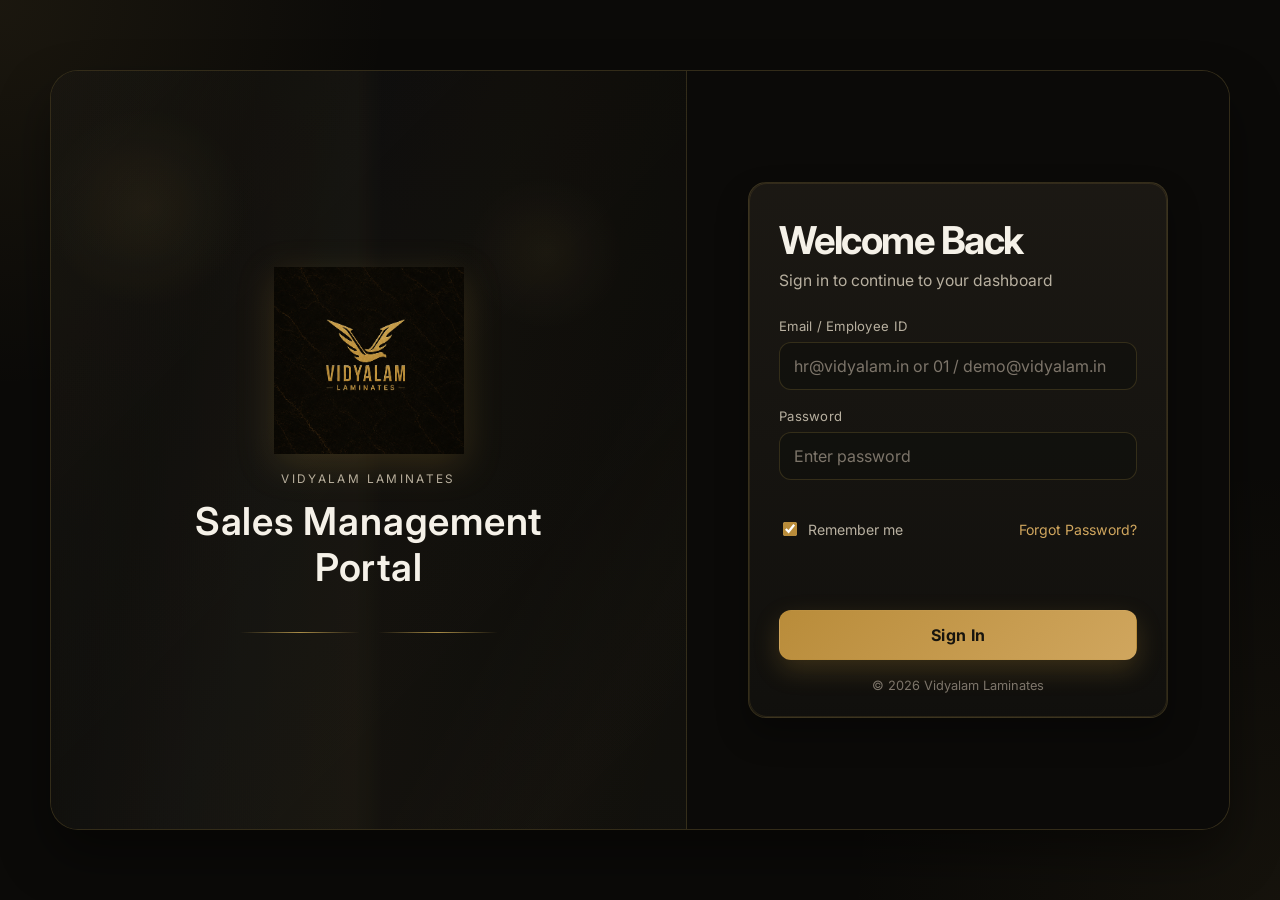
<file: index.html>
<!DOCTYPE html>
<html lang="en">
  <head>
    <meta charset="UTF-8" />
    <meta name="viewport" content="width=device-width, initial-scale=1.0" />
    <title>Vidyalam Laminates | Login</title>
    <meta name="description" content="Vidyalam Laminates sales management portal login" />
    <link rel="icon" type="image/png" href="assets/vidyalam-logo.png" />
    <link rel="preconnect" href="https://fonts.googleapis.com" />
    <link rel="preconnect" href="https://fonts.gstatic.com" crossorigin />
    <link href="https://fonts.googleapis.com/css2?family=Inter:wght@400;500;600;700;800&display=swap" rel="stylesheet" />
    <link rel="stylesheet" href="css/style.css" />
  </head>
  <body class="login-page">
    <div class="login-shell">
      <aside class="brand-panel">
        <div class="brand-panel-inner">
          <div class="brand-mark-wrap">
            <img src="assets/vidyalam-logo.png" alt="Vidyalam Laminates logo" class="brand-logo large-logo" />
          </div>
          <div class="brand-text">
            <p class="kicker">VIDYALAM LAMINATES</p>
            <h1>Sales Management Portal</h1>
          </div>
          <div class="brand-lines" aria-hidden="true">
            <span></span>
            <span></span>
          </div>
        </div>
      </aside>

      <main class="login-panel">
        <div class="login-card">
          <div class="login-header">
            <h2>Welcome Back</h2>
            <p>Sign in to continue to your dashboard</p>
          </div>

          <form id="loginForm" class="login-form" novalidate>
            <label class="field-block">
              <span>Email / Employee ID</span>
              <input type="text" id="loginId" placeholder="hr@vidyalam.in or 01 / demo@vidyalam.in" autocomplete="username" />
            </label>

            <label class="field-block">
              <span>Password</span>
              <input type="password" id="password" placeholder="Enter password" />
            </label>

            <div class="form-options">
              <label class="remember">
                <input type="checkbox" checked />
                <span>Remember me</span>
              </label>
              <a href="#">Forgot Password?</a>
            </div>

            <div id="loginError" class="form-message error" aria-live="polite"></div>

            <button type="submit" class="primary-btn full-width">Sign In</button>
          </form>

          <div class="copyright">© 2026 Vidyalam Laminates</div>
        </div>
      </main>
    </div>

    <script src="js/script.js"></script>
  </body>
</html>
</file>
<file: css/style.css>
:root {
  --bg: #0b0a08;
  --bg-alt: #11100d;
  --panel: #15130f;
  --panel-strong: #1c1914;
  --gold: #b98c3a;
  --gold-soft: #d0a65e;
  --gold-light: #e1c380;
  --text: #f5f1e8;
  --text-soft: #b8b0a0;
  --muted: #7d756a;
  --border: rgba(212, 175, 87, 0.18);
  --surface: rgba(27, 24, 20, 0.94);
  --surface-soft: rgba(18, 17, 14, 0.98);
  --shadow: 0 26px 52px rgba(0, 0, 0, 0.42);
  --radius: 18px;
}

* {
  box-sizing: border-box;
}

html {
  scroll-behavior: smooth;
}

body {
  margin: 0;
  font-family: 'Inter', sans-serif;
  background:
    radial-gradient(circle at top left, rgba(200, 155, 60, 0.08), transparent 30%),
    linear-gradient(120deg, rgba(255,255,255,0.02), transparent 40%),
    var(--bg);
  color: var(--text);
  min-height: 100vh;
}

img {
  max-width: 100%;
  display: block;
}

a {
  color: inherit;
  text-decoration: none;
}

button,
input,
select,
textarea {
  font: inherit;
}

button {
  cursor: pointer;
}

.login-page {
  min-height: 100vh;
  display: grid;
  place-items: center;
  padding: 28px;
  background:
    radial-gradient(circle at top left, rgba(212,175,87,0.08), transparent 25%),
    radial-gradient(circle at bottom right, rgba(212,175,87,0.05), transparent 28%),
    var(--bg);
}

.login-shell {
  width: min(1180px, 100%);
  min-height: 760px;
  display: grid;
  grid-template-columns: 1.08fr 0.92fr;
  background: rgba(17, 16, 13, 0.94);
  border: 1px solid var(--border);
  border-radius: 28px;
  overflow: hidden;
  box-shadow: var(--shadow);
}

.brand-panel {
  position: relative;
  background:
    linear-gradient(135deg, rgba(255,255,255,0.02), rgba(255,255,255,0.0)),
    linear-gradient(180deg, rgba(11,10,8,0.94), rgba(17,16,13,0.96));
  border-right: 1px solid var(--border);
  isolation: isolate;
}

.brand-panel::before {
  content: "";
  position: absolute;
  inset: 0;
  background:
    radial-gradient(circle at 15% 18%, rgba(212,175,87,0.09), transparent 12%),
    radial-gradient(circle at 78% 24%, rgba(212,175,87,0.07), transparent 10%),
    linear-gradient(105deg, rgba(212,175,87,0.04) 0%, rgba(212,175,87,0.01) 25%, rgba(255,255,255,0.02) 40%, rgba(212,175,87,0.04) 58%, rgba(0,0,0,0) 100%);
  opacity: 0.96;
}

.brand-panel::after {
  content: "";
  position: absolute;
  inset: 0;
  background:
    linear-gradient(120deg, rgba(212,175,87,0.12) 0%, rgba(212,175,87,0.03) 18%, transparent 28%, transparent 72%, rgba(212,175,87,0.08) 86%, rgba(212,175,87,0.06) 100%),
    linear-gradient(90deg, transparent 0%, rgba(212,175,87,0.12) 48%, transparent 52%);
  mix-blend-mode: screen;
  opacity: 0.32;
  pointer-events: none;
}

.brand-panel-inner {
  position: relative;
  z-index: 1;
  height: 100%;
  display: flex;
  flex-direction: column;
  justify-content: center;
  align-items: center;
  text-align: center;
  padding: 56px 48px;
  background: rgba(6, 6, 6, 0.22);
}

.brand-mark-wrap {
  width: 100%;
  display: flex;
  justify-content: center;
  padding-bottom: 18px;
}

.brand-logo {
  width: 170px;
  height: auto;
  object-fit: contain;
  filter: drop-shadow(0 10px 18px rgba(200, 155, 60, 0.18));
}

.large-logo {
  width: 190px;
}

.brand-text {
  max-width: 420px;
}

.kicker {
  margin: 0 0 12px;
  letter-spacing: 0.2em;
  font-size: 0.74rem;
  color: var(--text-soft);
}

.brand-text h1 {
  margin: 0;
  font-size: clamp(1.8rem, 3vw, 2.6rem);
  line-height: 1.2;
  font-weight: 600;
  letter-spacing: 0.02em;
  color: var(--text);
}

.brand-lines {
  display: flex;
  gap: 18px;
  margin-top: 42px;
  opacity: 0.9;
}

.brand-lines span {
  display: block;
  width: 120px;
  height: 1px;
  background: linear-gradient(90deg, transparent, rgba(212,175,87,0.86), transparent);
}

.login-panel {
  display: flex;
  align-items: center;
  justify-content: center;
  padding: 40px 32px;
  background: rgba(11, 10, 8, 0.88);
}

.login-card {
  width: min(420px, 100%);
  background: linear-gradient(180deg, rgba(28, 25, 20, 0.97), rgba(17, 16, 13, 0.98));
  border: 1px solid var(--border);
  border-radius: 18px;
  padding: 34px 30px 24px;
  box-shadow: 0 16px 32px rgba(0, 0, 0, 0.33);
  position: relative;
}

.login-card::before {
  content: "";
  position: absolute;
  inset: 0;
  border-radius: inherit;
  border: 1px solid rgba(212,175,87,0.12);
  pointer-events: none;
}

.login-header h2 {
  margin: 0 0 10px;
  font-size: clamp(2rem, 2.6vw, 2.5rem);
  letter-spacing: -0.04em;
  color: var(--text);
}

.login-header p {
  margin: 0 0 28px;
  color: var(--text-soft);
  font-size: 0.98rem;
}

.login-form {
  display: grid;
  gap: 18px;
}

.field-block {
  display: grid;
  gap: 8px;
}

.field-block span {
  color: var(--text-soft);
  font-size: 0.8rem;
  letter-spacing: 0.02em;
}

input,
select,
textarea {
  width: 100%;
  min-height: 48px;
  border: 1px solid rgba(212,175,87,0.16);
  background: rgba(11, 10, 8, 0.75);
  color: var(--text);
  border-radius: 12px;
  padding: 12px 14px;
  transition: border-color 0.2s ease, box-shadow 0.2s ease, transform 0.2s ease;
}

input::placeholder,
textarea::placeholder {
  color: rgba(184, 176, 160, 0.72);
}

input:focus,
select:focus,
textarea:focus {
  outline: none;
  border-color: rgba(212,175,87,0.8);
  box-shadow: 0 0 0 4px rgba(212,175,87,0.1);
  background: rgba(11, 10, 8, 0.82);
}

.form-options {
  display: flex;
  justify-content: space-between;
  align-items: center;
  gap: 12px;
  font-size: 0.88rem;
  color: var(--text-soft);
  padding-top: 4px;
}

.remember {
  display: inline-flex;
  align-items: center;
  gap: 8px;
  color: var(--text-soft);
}

.remember input {
  width: 14px;
  height: 14px;
  accent-color: var(--gold-soft);
}

.form-options a {
  color: var(--gold-soft);
  transition: color 0.2s ease;
}

.form-options a:hover {
  color: var(--gold-light);
}

.primary-btn,
.secondary-btn {
  display: inline-flex;
  align-items: center;
  justify-content: center;
  border: 1px solid transparent;
  border-radius: 12px;
  padding: 12px 16px;
  transition: transform 0.2s ease, box-shadow 0.2s ease, opacity 0.2s ease;
}

.primary-btn {
  min-height: 50px;
  background: linear-gradient(135deg, #c89b3c 0%, #deb566 100%);
  color: #181510;
  font-weight: 700;
  letter-spacing: 0.02em;
  box-shadow: 0 10px 24px rgba(200, 155, 60, 0.18);
}

.primary-btn:hover,
.secondary-btn:hover,
.icon-btn:hover {
  transform: translateY(-1px);
  box-shadow: 0 14px 28px rgba(200, 155, 60, 0.15);
}

.full-width {
  width: 100%;
}

.demo-credentials {
  margin-top: 22px;
  display: grid;
  gap: 5px;
  color: var(--muted);
  font-size: 0.76rem;
  line-height: 1.5;
  border-top: 1px solid var(--border);
  padding-top: 16px;
}

.demo-credentials span {
  color: var(--gold-soft);
  font-weight: 600;
  letter-spacing: 0.04em;
}

.copyright {
  margin-top: 18px;
  text-align: center;
  color: var(--muted);
  font-size: 0.78rem;
}

.login-header h2 {
  margin: 0 0 8px;
  font-size: clamp(2rem, 3vw, 2.5rem);
  letter-spacing: -0.04em;
}

.login-header p {
  margin: 0 0 28px;
  color: var(--text-soft);
  font-size: 0.98rem;
}

.login-form {
  display: grid;
  gap: 18px;
}

.field-block {
  display: grid;
  gap: 8px;
}

.field-block span {
  color: var(--text-soft);
  font-size: 0.82rem;
  letter-spacing: 0.02em;
}

input,
select,
textarea {
  width: 100%;
  border: 1px solid var(--border);
  background: rgba(17, 16, 13, 0.75);
  color: var(--text);
  border-radius: 12px;
  padding: 12px 14px;
  transition: border-color 0.2s ease, box-shadow 0.2s ease;
}

input::placeholder,
textarea::placeholder {
  color: var(--muted);
}

input:focus,
select:focus,
textarea:focus {
  outline: none;
  border-color: rgba(200, 155, 60, 0.8);
  box-shadow: 0 0 0 4px rgba(200, 155, 60, 0.12);
}

.form-options {
  display: flex;
  justify-content: space-between;
  align-items: center;
  font-size: 0.88rem;
  color: var(--text-soft);
}

.remember {
  display: inline-flex;
  align-items: center;
  gap: 8px;
}

.remember input {
  width: 14px;
  height: 14px;
  accent-color: var(--gold);
}

.form-options a {
  color: var(--gold-soft);
}

.primary-btn,
.secondary-btn {
  display: inline-flex;
  align-items: center;
  justify-content: center;
  border: 1px solid transparent;
  border-radius: 12px;
  padding: 12px 16px;
  transition: transform 0.2s ease, opacity 0.2s ease, box-shadow 0.2s ease;
}

.primary-btn {
  background: linear-gradient(135deg, var(--gold), var(--gold-soft));
  color: #17140e;
  font-weight: 700;
  box-shadow: 0 10px 26px rgba(200, 155, 60, 0.22);
}

.primary-btn:hover,
.secondary-btn:hover,
.icon-btn:hover {
  transform: translateY(-1px);
}

.full-width {
  width: 100%;
}

.secondary-btn {
  background: rgba(255, 255, 255, 0.02);
  color: var(--text);
  border-color: var(--border);
}

.form-message {
  min-height: 18px;
  font-size: 0.85rem;
  display: none;
}

.form-message.error {
  display: block;
  color: #ffb5a7;
}

.form-message.success {
  display: block;
  color: #b9f7c9;
}

.demo-credentials {
  margin-top: 20px;
  display: grid;
  gap: 6px;
  color: var(--text-soft);
  font-size: 0.78rem;
  line-height: 1.5;
  border-top: 1px solid var(--border);
  padding-top: 18px;
}

.demo-credentials span {
  color: var(--gold-soft);
  font-weight: 600;
}

.copyright {
  margin-top: 18px;
  text-align: center;
  color: var(--muted);
  font-size: 0.8rem;
}

.dashboard-page {
  min-height: 100vh;
}

.app-shell {
  display: flex;
  min-height: 100vh;
}

.sidebar {
  width: 260px;
  background: rgba(11, 10, 8, 0.96);
  border-right: 1px solid var(--border);
  padding: 22px 18px 16px;
  display: flex;
  flex-direction: column;
  position: sticky;
  top: 0;
  height: 100vh;
}

.sidebar-header {
  display: flex;
  justify-content: center;
  padding: 8px 8px 24px;
  margin-bottom: 10px;
  border-bottom: 1px solid var(--border);
}

.sidebar-logo {
  width: 170px;
}

.sidebar-nav,
.sidebar-footer {
  display: grid;
  gap: 6px;
}

.nav-item {
  display: flex;
  align-items: center;
  gap: 12px;
  width: 100%;
  color: var(--text-soft);
  padding: 12px 12px;
  border-radius: 12px;
  border: 1px solid transparent;
  background: transparent;
  text-align: left;
  transition: background 0.2s ease, border-color 0.2s ease, color 0.2s ease;
}

.nav-item:hover,
.nav-item.active {
  background: rgba(200, 155, 60, 0.09);
  border-color: rgba(200, 155, 60, 0.18);
  color: var(--text);
}

.nav-item.active {
  color: var(--gold-light);
}

.nav-icon {
  width: 18px;
  display: inline-flex;
  align-items: center;
  justify-content: center;
  opacity: 0.9;
}

.sidebar-footer {
  margin-top: auto;
  padding-top: 18px;
  border-top: 1px solid var(--border);
}

.profile-mini {
  display: flex;
  align-items: center;
  gap: 12px;
  padding: 10px 8px;
}

.profile-mini strong,
.user-pill strong {
  display: block;
  font-size: 0.92rem;
}

.profile-mini small,
.user-pill small {
  color: var(--text-soft);
}

.avatar {
  width: 40px;
  height: 40px;
  border-radius: 50%;
  display: grid;
  place-items: center;
  background: linear-gradient(135deg, rgba(200,155,60,0.3), rgba(200,155,60,0.08));
  border: 1px solid var(--border);
  color: var(--gold-light);
  font-weight: 700;
}

.avatar.small {
  width: 36px;
  height: 36px;
  font-size: 0.78rem;
}

.bottom-link {
  margin-top: 4px;
}

.content-panel {
  flex: 1;
  padding: 20px 24px 32px;
}

.topbar {
  display: flex;
  justify-content: space-between;
  align-items: center;
  gap: 20px;
  padding: 6px 0 18px;
}

.topbar-main {
  display: flex;
  align-items: center;
  gap: 16px;
}

.eyebrow {
  margin: 0;
  color: var(--gold-soft);
  text-transform: uppercase;
  letter-spacing: 0.14em;
  font-size: 0.7rem;
}

.topbar h1 {
  margin: 4px 0 0;
  font-size: clamp(1.7rem, 2vw, 2.3rem);
}

.topbar-actions {
  display: flex;
  align-items: center;
  gap: 14px;
}

.search-box {
  display: flex;
  align-items: center;
  gap: 8px;
  background: rgba(17, 16, 13, 0.8);
  border: 1px solid var(--border);
  border-radius: 12px;
  padding: 9px 12px;
  min-width: 230px;
}

.search-box.compact {
  min-width: 180px;
}

.search-box input {
  background: transparent;
  border: none;
  padding: 0;
  min-width: 0;
  box-shadow: none;
}

.icon-btn {
  width: 42px;
  height: 42px;
  border-radius: 10px;
  background: rgba(17, 16, 13, 0.8);
  border: 1px solid var(--border);
  color: var(--text);
}

.user-pill {
  display: flex;
  align-items: center;
  gap: 12px;
  background: rgba(17, 16, 13, 0.8);
  border: 1px solid var(--border);
  border-radius: 14px;
  padding: 8px 12px;
}

.page-intro {
  display: flex;
  justify-content: space-between;
  align-items: center;
  gap: 16px;
  margin: 8px 0 26px;
}

.page-intro h2 {
  margin: 0 0 6px;
  font-size: clamp(1.7rem, 2vw, 2.3rem);
}

.page-intro p {
  margin: 0;
  color: var(--text-soft);
}

.stats-grid {
  display: grid;
  grid-template-columns: repeat(4, minmax(0, 1fr));
  gap: 18px;
  margin-bottom: 26px;
}

.stat-card {
  display: flex;
  gap: 18px;
  background: linear-gradient(180deg, rgba(28,25,20,0.96), rgba(17,16,13,0.96));
  border: 1px solid var(--border);
  border-radius: var(--radius);
  padding: 20px 18px;
  min-height: 140px;
  box-shadow: 0 12px 24px rgba(0,0,0,0.15);
  transition: transform 0.2s ease, border-color 0.2s ease;
}

.stat-card:hover,
.panel-card:hover {
  transform: translateY(-2px);
  border-color: rgba(200, 155, 60, 0.28);
}

.stat-icon {
  width: 44px;
  height: 44px;
  border-radius: 12px;
  display: grid;
  place-items: center;
  color: var(--gold-light);
  background: rgba(200, 155, 60, 0.09);
  border: 1px solid var(--border);
  font-size: 1.4rem;
}

.stat-label {
  margin: 0 0 10px;
  color: var(--text-soft);
  text-transform: uppercase;
  letter-spacing: 0.08em;
  font-size: 0.7rem;
}

.stat-card h3 {
  margin: 0;
  font-size: clamp(2rem, 2.5vw, 2.4rem);
  letter-spacing: -0.05em;
}

.stat-meta {
  display: inline-block;
  margin-top: 10px;
  color: var(--text-soft);
  font-size: 0.8rem;
}

.stat-meta.positive {
  color: var(--gold-soft);
}

.dashboard-grid {
  display: grid;
  grid-template-columns: repeat(2, minmax(0, 1fr));
  gap: 20px;
  margin-bottom: 26px;
}

.panel-card {
  background: linear-gradient(180deg, rgba(28,25,20,0.92), rgba(17,16,13,0.92));
  border: 1px solid var(--border);
  border-radius: 18px;
  padding: 20px;
  box-shadow: 0 12px 24px rgba(0,0,0,0.14);
}

.panel-header {
  display: flex;
  justify-content: space-between;
  align-items: center;
  margin-bottom: 18px;
}

.panel-header h3 {
  margin: 0;
  font-size: 1.2rem;
}

.line-chart {
  width: 100%;
  height: 260px;
  display: block;
}

.grid-lines line {
  stroke: rgba(255,255,255,0.08);
  stroke-width: 1;
}

.line-chart path {
  fill: none;
  stroke: var(--gold);
  stroke-width: 3;
  stroke-linecap: round;
}

.chart-dots circle {
  fill: var(--gold-soft);
  stroke: var(--bg-alt);
  stroke-width: 2;
}

.chart-labels text {
  fill: var(--text-soft);
  font-size: 12px;
  text-anchor: middle;
}

.donut-wrap {
  position: relative;
  width: 210px;
  height: 210px;
  margin: 8px auto 16px;
}

.donut-chart {
  width: 100%;
  height: 100%;
  transform: rotate(-90deg);
}

.ring-base, .ring-segment {
  fill: none;
  stroke-width: 16;
  cx: 80;
  cy: 80;
  r: 52;
}

.ring-base {
  stroke: rgba(255,255,255,0.04);
}

.ring-segment {
  stroke-linecap: round;
  stroke-dasharray: 240;
  stroke-dashoffset: 0;
}

.segment-one { stroke: var(--gold); stroke-dasharray: 80 240; }
.segment-two { stroke: var(--gold-soft); stroke-dasharray: 73 240; stroke-dashoffset: -80; }
.segment-three { stroke: #93866b; stroke-dasharray: 52 240; stroke-dashoffset: -153; }
.segment-four { stroke: #d3b16a; stroke-dasharray: 35 240; stroke-dashoffset: -205; }

.donut-center {
  position: absolute;
  inset: 0;
  display: grid;
  place-items: center;
  text-align: center;
}

.donut-center strong {
  display: block;
  font-size: 1.6rem;
}

.donut-center span {
  color: var(--text-soft);
  font-size: 0.75rem;
}

.legend-list {
  margin: 0;
  padding: 0;
  list-style: none;
  display: grid;
  gap: 10px;
  color: var(--text-soft);
}

.legend-list li {
  display: flex;
  align-items: center;
  justify-content: space-between;
  gap: 10px;
}

.legend-dot {
  display: inline-block;
  width: 10px;
  height: 10px;
  border-radius: 50%;
  margin-right: 8px;
}

.legend-dot.gold { background: var(--gold); }
.legend-dot.warm { background: var(--gold-soft); }
.legend-dot.muted { background: #93866b; }
.legend-dot.bronze { background: #d3b16a; }

.table-panel {
  overflow: hidden;
}

.table-header {
  gap: 12px;
}

.table-actions {
  display: flex;
  align-items: center;
  gap: 8px;
}

.table-actions input {
  max-width: 180px;
}

.table-wrap {
  overflow-x: auto;
}

table {
  width: 100%;
  border-collapse: collapse;
  min-width: 760px;
}

th, td {
  padding: 14px 12px;
  text-align: left;
  border-bottom: 1px solid var(--border);
}

th {
  color: var(--text-soft);
  font-weight: 600;
  font-size: 0.74rem;
  text-transform: uppercase;
  letter-spacing: 0.08em;
}

tbody tr:hover {
  background: rgba(255,255,255,0.015);
}

tbody td {
  color: var(--text);
  font-size: 0.94rem;
}

tbody a {
  color: var(--gold-soft);
}

.badge {
  display: inline-flex;
  align-items: center;
  justify-content: center;
  border-radius: 999px;
  padding: 6px 10px;
  font-size: 0.7rem;
  border: 1px solid transparent;
}

.badge-info {
  background: rgba(124, 166, 209, 0.11);
  border-color: rgba(124, 166, 209, 0.16);
  color: #b8d6ff;
}

.badge-success {
  background: rgba(70, 168, 109, 0.11);
  border-color: rgba(70, 168, 109, 0.18);
  color: #b8f7cc;
}

.badge-warning {
  background: rgba(200, 155, 60, 0.12);
  border-color: rgba(200, 155, 60, 0.18);
  color: #f0d18d;
}

.muted-badge {
  display: inline-flex;
  align-items: center;
  justify-content: center;
  padding: 6px 10px;
  border-radius: 999px;
  background: rgba(200, 155, 60, 0.12);
  border: 1px solid var(--border);
  color: var(--gold-light);
  font-size: 0.72rem;
}

.row-actions {
  display: flex;
  flex-wrap: wrap;
  gap: 8px;
}

.text-link {
  background: transparent;
  border: none;
  color: var(--gold-soft);
  padding: 0;
  font: inherit;
  cursor: pointer;
}

.filter-grid {
  display: grid;
  grid-template-columns: repeat(4, minmax(0, 1fr));
  gap: 16px;
}

.result-grid {
  display: grid;
  grid-template-columns: repeat(auto-fit, minmax(220px, 1fr));
  gap: 14px;
}

.result-item {
  background: rgba(255,255,255,0.02);
  border: 1px solid var(--border);
  border-radius: 12px;
  padding: 14px;
  display: grid;
  gap: 8px;
}

.result-pill {
  display: inline-flex;
  width: fit-content;
  padding: 4px 8px;
  border-radius: 999px;
  background: rgba(200, 155, 60, 0.1);
  border: 1px solid var(--border);
  font-size: 0.7rem;
  color: var(--gold-light);
}

.result-item strong,
.result-item small {
  display: block;
}

.empty-state {
  padding: 26px 18px;
  display: grid;
  place-items: center;
  text-align: center;
  color: var(--text-soft);
}

.empty-state.compact {
  padding: 18px 12px;
}

.followup-grid {
  display: grid;
  grid-template-columns: repeat(4, minmax(0, 1fr));
  gap: 18px;
}

.followup-category {
  background: rgba(18, 17, 14, 0.94);
  border: 1px solid var(--border);
  border-radius: 16px;
  padding: 16px;
}

.followup-category h4 {
  margin: 0 0 14px;
}

.followup-item {
  padding: 12px 0;
  border-top: 1px solid var(--border);
}

.followup-head {
  display: flex;
  justify-content: space-between;
  align-items: center;
  gap: 10px;
  margin-bottom: 8px;
}

.followup-item p,
.followup-item small {
  margin: 0 0 8px;
  color: var(--text-soft);
}

.mobile-call {
  margin-top: 8px;
  width: 100%;
}

.settings-grid,
.profile-grid {
  display: grid;
  grid-template-columns: repeat(2, minmax(0, 1fr));
  gap: 18px;
}

.settings-list {
  padding-left: 18px;
  margin: 0;
  display: grid;
  gap: 10px;
  color: var(--text-soft);
}

.profile-details {
  display: grid;
  gap: 12px;
}

.profile-pill {
  display: flex;
  justify-content: space-between;
  gap: 12px;
  padding: 12px 14px;
  border: 1px solid var(--border);
  border-radius: 12px;
  background: rgba(255,255,255,0.02);
}

.profile-pill strong {
  color: var(--text-soft);
}

.modal-backdrop {
  position: fixed;
  inset: 0;
  background: rgba(0, 0, 0, 0.62);
  display: grid;
  place-items: center;
  padding: 20px;
  z-index: 100;
}

.modal-card {
  width: min(540px, 100%);
  background: rgba(16, 15, 12, 0.98);
  border: 1px solid var(--border);
  border-radius: 18px;
  box-shadow: var(--shadow);
  padding: 18px;
}

.modal-card.wide {
  width: min(760px, 100%);
}

.modal-header {
  display: flex;
  justify-content: space-between;
  align-items: center;
  margin-bottom: 18px;
}

.modal-header h3 {
  margin: 0;
}

.close-btn {
  border: 1px solid var(--border);
  background: rgba(255,255,255,0.02);
  color: var(--text);
  width: 36px;
  height: 36px;
  border-radius: 10px;
  font-size: 1.5rem;
  cursor: pointer;
}

.modal-form {
  display: grid;
  gap: 16px;
}

.form-grid.two-col {
  display: grid;
  grid-template-columns: repeat(2, minmax(0, 1fr));
  gap: 16px;
}

.full-span {
  grid-column: 1 / -1;
}

.modal-actions {
  display: flex;
  justify-content: flex-end;
  gap: 10px;
  padding-top: 8px;
}

.detail-grid {
  display: grid;
  grid-template-columns: repeat(2, minmax(0, 1fr));
  gap: 16px;
}

.detail-box {
  border: 1px solid var(--border);
  background: rgba(255,255,255,0.02);
  border-radius: 12px;
  padding: 14px;
}

.detail-box h4 {
  margin: 0 0 12px;
}

.detail-box p {
  margin: 0 0 8px;
  color: var(--text-soft);
}

.detail-box.full-span {
  grid-column: 1 / -1;
}

#toastContainer {
  position: fixed;
  right: 20px;
  bottom: 20px;
  display: grid;
  gap: 12px;
  z-index: 200;
}

.toast {
  background: rgba(18, 17, 14, 0.96);
  border: 1px solid rgba(212,175,87,0.18);
  color: var(--text);
  padding: 12px 16px;
  border-radius: 12px;
  min-width: 220px;
  opacity: 0;
  transform: translateY(12px);
  transition: 0.25s ease;
}

.toast.show {
  opacity: 1;
  transform: translateY(0);
}

.toast.error {
  border-color: rgba(214, 106, 90, 0.4);
  color: #ffd8d2;
}

.mini-clear {
  border: 1px solid var(--border);
  border-radius: 8px;
  background: transparent;
  color: var(--gold-soft);
  padding: 6px 8px;
  font-size: 0.72rem;
  cursor: pointer;
}

.compact-grid {
  grid-template-columns: repeat(4, minmax(0, 1fr));
}

.compact-stat {
  min-height: 120px;
}

.menu-toggle {
  display: none;
  width: 40px;
  height: 40px;
  border-radius: 10px;
  background: rgba(17, 16, 13, 0.8);
  border: 1px solid var(--border);
  color: var(--text);
}

.executive-intro {
  align-items: center;
}

.form-panel {
  margin-top: 26px;
}

.visit-form {
  display: grid;
  gap: 18px;
}

.form-grid {
  display: grid;
  gap: 18px;
}

.two-col-form {
  grid-template-columns: repeat(2, minmax(0, 1fr));
}

.upload-row {
  display: grid;
  grid-template-columns: 1fr 1fr;
  gap: 18px;
  align-items: end;
}

.upload-box {
  display: grid;
  gap: 8px;
  padding: 14px;
  border: 1px dashed var(--border);
  border-radius: 12px;
  background: rgba(17, 16, 13, 0.65);
}

.upload-box input {
  padding: 0;
  border: none;
  background: transparent;
}

.inline-field {
  display: grid;
  gap: 8px;
}

textarea {
  resize: vertical;
  min-height: 110px;
}

@media (max-width: 980px) {
  .login-shell {
    grid-template-columns: 1fr;
    min-height: auto;
  }

  .brand-panel {
    border-right: none;
    border-bottom: 1px solid var(--border);
  }

  .brand-panel-inner {
    padding: 40px 24px 28px;
  }

  .stats-grid {
    grid-template-columns: repeat(2, minmax(0, 1fr));
  }

  .dashboard-grid {
    grid-template-columns: 1fr;
  }

  .sidebar {
    position: fixed;
    left: 0;
    top: 0;
    bottom: 0;
    transform: translateX(-100%);
    transition: transform 0.25s ease;
    z-index: 50;
  }

  .sidebar.open {
    transform: translateX(0);
  }

  .menu-toggle {
    display: inline-flex;
    align-items: center;
    justify-content: center;
  }

  .content-panel {
    padding: 18px 16px 28px;
  }
}

@media (max-width: 640px) {
  .login-page {
    padding: 14px;
  }

  .login-shell {
    border-radius: 20px;
  }

  .brand-panel {
    min-height: 260px;
  }

  .brand-panel-inner {
    padding: 30px 20px 26px;
  }

  .brand-logo {
    width: 140px;
  }

  .brand-text h1 {
    font-size: 1.6rem;
  }

  .kicker {
    letter-spacing: 0.14em;
    font-size: 0.7rem;
  }

  .login-panel {
    padding: 20px 16px 22px;
  }

  .login-card {
    padding: 22px 18px 18px;
    border-radius: 18px;
    width: 100%;
  }

  .login-header h2 {
    font-size: 1.9rem;
  }

  .login-header p {
    margin-bottom: 22px;
  }

  .form-options,
  .topbar,
  .topbar-actions,
  .page-intro,
  .table-header,
  .upload-row,
  .two-col-form,
  .stats-grid {
    grid-template-columns: 1fr;
    flex-direction: column;
    align-items: stretch;
  }

  .stats-grid {
    display: grid;
    grid-template-columns: 1fr;
  }

  .search-box,
  .table-actions,
  .user-pill {
    width: 100%;
    min-width: 0;
  }

  .table-actions {
    display: grid;
    grid-template-columns: 1fr 1fr;
  }

  .topbar-actions {
    align-items: stretch;
  }

  .user-pill {
    justify-content: center;
  }

  input,
  select,
  textarea,
  .primary-btn {
    min-height: 48px;
  }
}

/* ==================================================
   ATTENDANCE & MODERN EXTENSIONS
================================================== */

.sidebar-backdrop {
  position: fixed;
  inset: 0;
  background: rgba(0, 0, 0, 0.72);
  backdrop-filter: blur(4px);
  z-index: 45;
  opacity: 0;
  pointer-events: none;
  transition: opacity 0.25s ease;
}

.sidebar.open ~ .sidebar-backdrop,
.sidebar-backdrop.active {
  opacity: 1;
  pointer-events: auto;
}

/* Status Badges */
.badge-present {
  background: rgba(46, 125, 50, 0.2);
  color: #81c784;
  border: 1px solid rgba(129, 199, 132, 0.36);
  font-weight: 600;
}

.badge-absent {
  background: rgba(198, 40, 40, 0.2);
  color: #e57373;
  border: 1px solid rgba(229, 115, 115, 0.36);
  font-weight: 600;
}

.badge-not-marked {
  background: rgba(125, 117, 106, 0.2);
  color: var(--text-soft);
  border: 1px solid rgba(125, 117, 106, 0.36);
  font-weight: 500;
}

/* Executive Attendance Hero Card */
.attendance-hero-card {
  margin-bottom: 24px;
}

.attendance-hero-inner {
  display: flex;
  justify-content: space-between;
  align-items: center;
  gap: 24px;
  flex-wrap: wrap;
}

.attendance-status-display {
  display: flex;
  flex-direction: column;
  gap: 8px;
}

.attendance-date-kicker {
  color: var(--gold-soft);
  font-size: 0.85rem;
  letter-spacing: 0.08em;
  text-transform: uppercase;
  font-weight: 600;
}

.attendance-status-headline {
  display: flex;
  align-items: center;
  gap: 12px;
}

.attendance-status-headline h2 {
  margin: 0;
  font-size: 1.6rem;
  font-weight: 600;
}

.attendance-meta-detail {
  color: var(--text-soft);
  font-size: 0.95rem;
  margin: 2px 0 0;
}

.attendance-meta-detail strong {
  color: var(--text);
}

.attendance-actions-wrap {
  display: flex;
  align-items: center;
  gap: 14px;
  flex-wrap: wrap;
}

.btn-mark-present {
  background: linear-gradient(135deg, #2e7d32 0%, #1b5e20 100%);
  color: #ffffff;
  border: 1px solid rgba(129, 199, 132, 0.4);
  padding: 13px 26px;
  border-radius: 12px;
  font-weight: 600;
  font-size: 1rem;
  display: inline-flex;
  align-items: center;
  gap: 8px;
  box-shadow: 0 4px 16px rgba(46, 125, 50, 0.3);
  transition: all 0.2s ease;
}

.btn-mark-present:hover:not(:disabled) {
  background: linear-gradient(135deg, #388e3c 0%, #2e7d32 100%);
  transform: translateY(-1px);
  box-shadow: 0 6px 20px rgba(46, 125, 50, 0.45);
}

.btn-mark-present:disabled {
  opacity: 0.45;
  cursor: not-allowed;
  filter: grayscale(0.5);
  box-shadow: none;
}

.btn-mark-absent {
  background: linear-gradient(135deg, rgba(198, 40, 40, 0.85) 0%, rgba(183, 28, 28, 0.95) 100%);
  color: #ffffff;
  border: 1px solid rgba(229, 115, 115, 0.35);
  padding: 13px 26px;
  border-radius: 12px;
  font-weight: 600;
  font-size: 1rem;
  display: inline-flex;
  align-items: center;
  gap: 8px;
  box-shadow: 0 4px 16px rgba(198, 40, 40, 0.25);
  transition: all 0.2s ease;
}

.btn-mark-absent:hover:not(:disabled) {
  background: linear-gradient(135deg, rgba(211, 47, 47, 0.95) 0%, rgba(198, 40, 40, 1) 100%);
  transform: translateY(-1px);
  box-shadow: 0 6px 20px rgba(198, 40, 40, 0.4);
}

.btn-mark-absent:disabled {
  opacity: 0.45;
  cursor: not-allowed;
  filter: grayscale(0.5);
  box-shadow: none;
}

/* Admin Attendance Summary Cards */
.admin-attendance-summary {
  display: grid;
  grid-template-columns: repeat(4, minmax(0, 1fr));
  gap: 18px;
  margin-bottom: 24px;
}

@media (max-width: 980px) {
  .admin-attendance-summary {
    grid-template-columns: repeat(2, minmax(0, 1fr));
  }
}

@media (max-width: 540px) {
  .admin-attendance-summary {
    grid-template-columns: 1fr;
  }
}

.attendance-filters-card {
  margin-bottom: 20px;
}

.attendance-filter-grid {
  display: grid;
  grid-template-columns: repeat(4, minmax(0, 1fr));
  gap: 16px;
  align-items: end;
}

@media (max-width: 980px) {
  .attendance-filter-grid {
    grid-template-columns: repeat(2, minmax(0, 1fr));
  }
}

@media (max-width: 640px) {
  .attendance-filter-grid {
    grid-template-columns: 1fr;
  }
}

/* Employee Attendance Modal */
.employee-profile-banner {
  background: rgba(185, 140, 58, 0.08);
  border: 1px solid var(--border);
  border-radius: 12px;
  padding: 16px 20px;
  margin-bottom: 20px;
  display: grid;
  grid-template-columns: repeat(auto-fit, minmax(180px, 1fr));
  gap: 12px;
}

.employee-profile-banner p {
  margin: 0;
  font-size: 0.9rem;
  color: var(--text-soft);
}

.employee-profile-banner strong {
  color: var(--text);
}

.attendance-rate-pill {
  display: inline-flex;
  align-items: center;
  gap: 6px;
  padding: 4px 10px;
  border-radius: 999px;
  font-weight: 700;
  font-size: 0.9rem;
}

.attendance-rate-pill.high {
  background: rgba(46, 125, 50, 0.2);
  color: #81c784;
  border: 1px solid rgba(129, 199, 132, 0.4);
}

.attendance-rate-pill.medium {
  background: rgba(230, 81, 0, 0.2);
  color: #ffb74d;
  border: 1px solid rgba(255, 183, 77, 0.4);
}

.attendance-rate-pill.low {
  background: rgba(198, 40, 40, 0.2);
  color: #e57373;
  border: 1px solid rgba(229, 115, 115, 0.4);
}

/* Photo & Location helpers in Add Visit */
.input-with-action {
  display: flex;
  gap: 8px;
  align-items: stretch;
}

.input-with-action input {
  flex: 1;
}

.btn-inline-action {
  padding: 0 16px;
  background: rgba(185, 140, 58, 0.14);
  border: 1px solid var(--border);
  color: var(--gold-light);
  border-radius: 10px;
  font-size: 0.85rem;
  font-weight: 600;
  white-space: nowrap;
  transition: all 0.2s ease;
}

.btn-inline-action:hover {
  background: rgba(185, 140, 58, 0.28);
  border-color: var(--gold-soft);
}

.photo-preview-box {
  margin-top: 10px;
  display: flex;
  align-items: center;
  gap: 14px;
}

.photo-preview-box img {
  width: 72px;
  height: 72px;
  object-fit: cover;
  border-radius: 10px;
  border: 1px solid var(--border);
}

.visit-detail-photo {
  max-width: 100%;
  max-height: 280px;
  object-fit: contain;
  border-radius: 12px;
  border: 1px solid var(--border);
  margin-top: 12px;
}

/* Form Actions Row */
.form-actions-row {
  display: flex;
  gap: 14px;
  margin-top: 20px;
  align-items: center;
}

.form-actions-row button {
  flex: 1;
}

/* Mobile responsive adjustments for Attendance */
@media (max-width: 640px) {
  .attendance-hero-inner {
    flex-direction: column;
    align-items: stretch;
  }

  .attendance-actions-wrap {
    flex-direction: column;
  }

  .attendance-actions-wrap button {
    width: 100%;
    justify-content: center;
  }

  .form-actions-row {
    flex-direction: column-reverse;
  }

  .form-actions-row button {
    width: 100%;
  }
}

/* ==========================================
   ROLE-BASED NOTIFICATION SYSTEM
========================================== */

.notif-wrapper {
  position: relative;
  display: inline-flex;
  align-items: center;
}

.notif-bell-btn {
  position: relative;
  cursor: pointer;
  border: 1px solid rgba(222, 181, 102, 0.25);
  background: rgba(255, 255, 255, 0.03);
  border-radius: 10px;
  width: 42px;
  height: 42px;
  display: flex;
  align-items: center;
  justify-content: center;
  transition: all 0.2s ease;
  font-size: 1.15rem;
  color: #deb566;
}

.notif-bell-btn:hover {
  background: rgba(222, 181, 102, 0.1);
  border-color: rgba(222, 181, 102, 0.5);
  transform: translateY(-1px);
}

.notif-badge {
  position: absolute;
  top: -4px;
  right: -4px;
  min-width: 19px;
  height: 19px;
  padding: 0 5px;
  border-radius: 999px;
  background: linear-gradient(135deg, #deb566 0%, #b88628 100%);
  color: #0b0a08;
  font-size: 0.7rem;
  font-weight: 800;
  display: inline-flex;
  align-items: center;
  justify-content: center;
  box-shadow: 0 2px 8px rgba(0, 0, 0, 0.6);
  border: 2px solid #14120e;
  line-height: 1;
  pointer-events: none;
}

.notif-dropdown {
  position: absolute;
  top: calc(100% + 10px);
  right: 0;
  width: 380px;
  max-width: calc(100vw - 28px);
  background: #14120e;
  border: 1px solid rgba(222, 181, 102, 0.35);
  border-radius: 14px;
  box-shadow: 0 20px 48px rgba(0, 0, 0, 0.8), 0 0 1px rgba(222, 181, 102, 0.4);
  z-index: 1000;
  overflow: hidden;
  display: flex;
  flex-direction: column;
  animation: notifFadeIn 0.2s cubic-bezier(0.16, 1, 0.3, 1);
}

@keyframes notifFadeIn {
  from {
    opacity: 0;
    transform: translateY(-6px);
  }
  to {
    opacity: 1;
    transform: translateY(0);
  }
}

.notif-header {
  display: flex;
  align-items: center;
  justify-content: space-between;
  padding: 14px 18px;
  border-bottom: 1px solid rgba(255, 255, 255, 0.08);
  background: rgba(255, 255, 255, 0.02);
}

.notif-header-title {
  display: flex;
  align-items: center;
  gap: 8px;
  font-weight: 700;
  color: #f2ede4;
  font-size: 0.96rem;
}

.notif-unread-count-pill {
  font-size: 0.72rem;
  background: rgba(222, 181, 102, 0.15);
  color: #deb566;
  padding: 2px 8px;
  border-radius: 999px;
  font-weight: 600;
  border: 1px solid rgba(222, 181, 102, 0.3);
}

.notif-mark-all-btn {
  background: transparent;
  border: none;
  color: #deb566;
  font-size: 0.78rem;
  font-weight: 600;
  cursor: pointer;
  padding: 4px 8px;
  border-radius: 6px;
  transition: all 0.15s ease;
}

.notif-mark-all-btn:hover {
  background: rgba(222, 181, 102, 0.14);
}

.notif-list {
  max-height: 380px;
  overflow-y: auto;
  display: flex;
  flex-direction: column;
}

.notif-item {
  padding: 12px 16px;
  border-bottom: 1px solid rgba(255, 255, 255, 0.04);
  display: flex;
  gap: 12px;
  align-items: flex-start;
  cursor: pointer;
  transition: background 0.15s ease;
  position: relative;
  text-decoration: none;
  color: inherit;
}

.notif-item:hover {
  background: rgba(255, 255, 255, 0.04);
}

.notif-item.unread {
  background: rgba(222, 181, 102, 0.06);
  border-left: 3px solid #deb566;
}

.notif-item.unread:hover {
  background: rgba(222, 181, 102, 0.11);
}

.notif-icon-col {
  width: 34px;
  height: 34px;
  border-radius: 8px;
  background: rgba(222, 181, 102, 0.12);
  border: 1px solid rgba(222, 181, 102, 0.25);
  display: flex;
  align-items: center;
  justify-content: center;
  font-size: 1rem;
  flex-shrink: 0;
  color: #deb566;
}

.notif-body-col {
  flex: 1;
  min-width: 0;
}

.notif-item-title {
  font-size: 0.88rem;
  font-weight: 700;
  color: #f2ede4;
  margin-bottom: 3px;
  display: flex;
  align-items: center;
  justify-content: space-between;
  gap: 6px;
}

.notif-unread-dot {
  width: 7px;
  height: 7px;
  border-radius: 50%;
  background: #deb566;
  display: inline-block;
  box-shadow: 0 0 6px #deb566;
  flex-shrink: 0;
}

.notif-item-desc {
  font-size: 0.8rem;
  color: #b8b0a2;
  margin-bottom: 4px;
  line-height: 1.35;
  word-break: break-word;
}

.notif-item-meta {
  font-size: 0.74rem;
  color: rgba(222, 181, 102, 0.9);
  margin-bottom: 4px;
  font-weight: 500;
}

.notif-item-time {
  font-size: 0.72rem;
  color: #787267;
}

.notif-empty {
  padding: 36px 20px;
  text-align: center;
  color: #8a8275;
  font-size: 0.88rem;
}

.notif-footer {
  padding: 10px 16px;
  border-top: 1px solid rgba(255, 255, 255, 0.08);
  background: rgba(255, 255, 255, 0.02);
  display: flex;
  align-items: center;
  justify-content: center;
}

.notif-view-all-btn {
  width: 100%;
  text-align: center;
  background: transparent;
  border: 1px solid rgba(222, 181, 102, 0.3);
  color: #deb566;
  font-size: 0.82rem;
  font-weight: 600;
  padding: 7px 14px;
  border-radius: 8px;
  cursor: pointer;
  transition: all 0.2s ease;
}

.notif-view-all-btn:hover {
  background: rgba(222, 181, 102, 0.12);
  border-color: #deb566;
}

/* Admin Remark Box in Visit Detail Modal */
.admin-remark-section {
  margin-top: 20px;
  padding: 18px;
  background: rgba(222, 181, 102, 0.05);
  border: 1px solid rgba(222, 181, 102, 0.35);
  border-radius: 12px;
}

.admin-remark-header {
  display: flex;
  align-items: center;
  justify-content: space-between;
  margin-bottom: 12px;
}

.admin-remark-header h4 {
  margin: 0;
  color: #f2ede4;
  font-size: 0.95rem;
}

.admin-remark-badge {
  font-size: 0.72rem;
  text-transform: uppercase;
  letter-spacing: 0.08em;
  background: rgba(222, 181, 102, 0.18);
  color: #deb566;
  padding: 3px 8px;
  border-radius: 4px;
  font-weight: 700;
  border: 1px solid rgba(222, 181, 102, 0.3);
}

.admin-remark-textarea {
  width: 100%;
  border-radius: 8px;
  padding: 10px 12px;
  background: #0c0b09;
  border: 1px solid rgba(255, 255, 255, 0.12);
  color: #f2ede4;
  font-size: 0.9rem;
  resize: vertical;
  min-height: 80px;
  margin-bottom: 14px;
  font-family: inherit;
  box-sizing: border-box;
}

.admin-remark-textarea:focus {
  border-color: #deb566;
  outline: none;
  box-shadow: 0 0 0 2px rgba(222, 181, 102, 0.2);
}

.admin-action-controls {
  display: grid;
  grid-template-columns: 1fr 1fr;
  gap: 14px;
  margin-bottom: 14px;
}

@media (max-width: 600px) {
  .admin-action-controls {
    grid-template-columns: 1fr;
  }
}

.admin-action-field {
  display: flex;
  flex-direction: column;
  gap: 6px;
}

.admin-action-field span {
  font-size: 0.78rem;
  font-weight: 600;
  color: #c9c0b1;
}

.admin-action-field select,
.admin-action-field input {
  width: 100%;
  border-radius: 8px;
  padding: 9px 12px;
  background: #0c0b09;
  border: 1px solid rgba(255, 255, 255, 0.12);
  color: #f2ede4;
  font-size: 0.88rem;
  box-sizing: border-box;
}

.admin-action-field select:focus,
.admin-action-field input:focus {
  border-color: #deb566;
  outline: none;
}

.btn-save-admin-remark {
  background: linear-gradient(135deg, #deb566 0%, #b88628 100%);
  color: #0b0a08;
  font-weight: 700;
  border: none;
  border-radius: 8px;
  padding: 10px 18px;
  cursor: pointer;
  display: inline-flex;
  align-items: center;
  justify-content: center;
  gap: 8px;
  font-size: 0.88rem;
  transition: all 0.2s ease;
}

.btn-save-admin-remark:hover {
  transform: translateY(-1px);
  box-shadow: 0 4px 14px rgba(222, 181, 102, 0.35);
}

/* Executive View of Admin Remark */
.executive-remark-display {
  margin-top: 18px;
  padding: 16px;
  background: rgba(222, 181, 102, 0.08);
  border-left: 4px solid #deb566;
  border-radius: 8px;
}

.executive-remark-display h4 {
  margin: 0 0 6px 0;
  color: #deb566;
  font-size: 0.9rem;
  display: flex;
  align-items: center;
  gap: 6px;
}

.executive-remark-display p {
  margin: 0;
  color: #f2ede4;
  font-size: 0.9rem;
  line-height: 1.45;
}

/* Recent Notifications Panel on Dashboards */
.recent-notifs-panel {
  margin-top: 24px;
}

.recent-notifs-header {
  display: flex;
  align-items: center;
  justify-content: space-between;
  margin-bottom: 14px;
}

.recent-notifs-list {
  display: flex;
  flex-direction: column;
  gap: 8px;
}

.recent-notif-card-item {
  display: flex;
  align-items: flex-start;
  gap: 12px;
  padding: 12px 16px;
  background: rgba(255, 255, 255, 0.02);
  border: 1px solid rgba(255, 255, 255, 0.06);
  border-radius: 10px;
  cursor: pointer;
  transition: all 0.2s ease;
}

.recent-notif-card-item:hover {
  background: rgba(255, 255, 255, 0.05);
  border-color: rgba(222, 181, 102, 0.3);
  transform: translateX(2px);
}

.recent-notif-card-item.unread {
  background: rgba(222, 181, 102, 0.06);
  border-left: 3px solid #deb566;
}

/* Mobile responsive adjustments */
@media (max-width: 480px) {
  .notif-dropdown {
    width: calc(100vw - 20px);
    right: -10px;
  }
}

/* Danger Action Styles */
.text-danger {
  color: #ef4444 !important;
}
.text-danger:hover {
  color: #f87171 !important;
  text-decoration: underline;
}
.btn-danger {
  background: #dc2626 !important;
  border-color: #ef4444 !important;
  color: #ffffff !important;
}
.btn-danger:hover {
  background: #b91c1c !important;
}

/* Dedicated Notifications Page Styles */
.notif-page-container {
  max-width: 900px;
  margin: 0 auto;
  display: flex;
  flex-direction: column;
  gap: 20px;
}

.notif-page-topbar {
  display: flex;
  align-items: center;
  margin-bottom: 4px;
}

.back-to-dash-btn {
  background: transparent;
  border: 1px solid rgba(222, 181, 102, 0.25);
  color: var(--gold-accent, #deb566);
  padding: 7px 14px;
  border-radius: 8px;
  font-size: 0.88rem;
  font-weight: 500;
  cursor: pointer;
  display: inline-flex;
  align-items: center;
  gap: 8px;
  transition: all 0.2s ease;
}

.back-to-dash-btn:hover {
  background: rgba(222, 181, 102, 0.1);
  border-color: var(--gold-accent, #deb566);
  transform: translateX(-2px);
}

.notif-page-title-row {
  display: flex;
  align-items: center;
  justify-content: space-between;
  padding-bottom: 12px;
  border-bottom: 1px solid rgba(255, 255, 255, 0.08);
}

.notif-page-title-row h2 {
  margin: 0;
  font-size: 1.5rem;
  color: var(--text, #f2ede4);
}

.notif-page-list {
  display: flex;
  flex-direction: column;
  gap: 12px;
}

.notif-page-card {
  display: flex;
  align-items: flex-start;
  gap: 16px;
  padding: 16px 20px;
  background: rgba(20, 18, 14, 0.95);
  border: 1px solid rgba(255, 255, 255, 0.08);
  border-radius: 12px;
  cursor: pointer;
  transition: all 0.2s ease;
}

.notif-page-card:hover {
  background: rgba(30, 26, 20, 0.98);
  border-color: rgba(222, 181, 102, 0.35);
  transform: translateY(-1px);
  box-shadow: 0 4px 16px rgba(0, 0, 0, 0.4);
}

.notif-page-card.unread {
  background: rgba(35, 28, 16, 0.85);
  border-left: 4px solid var(--gold-accent, #deb566);
  border-color: rgba(222, 181, 102, 0.25) rgba(222, 181, 102, 0.25) rgba(222, 181, 102, 0.25) #deb566;
}

.notif-page-card-icon {
  width: 40px;
  height: 40px;
  border-radius: 10px;
  background: rgba(222, 181, 102, 0.1);
  color: var(--gold-accent, #deb566);
  display: flex;
  align-items: center;
  justify-content: center;
  font-size: 1.25rem;
  flex-shrink: 0;
}

.notif-page-card.unread .notif-page-card-icon {
  background: rgba(222, 181, 102, 0.2);
  color: #fff;
  box-shadow: 0 0 10px rgba(222, 181, 102, 0.3);
}

.notif-page-card-main {
  flex: 1;
  min-width: 0;
}

.notif-page-card-header {
  display: flex;
  align-items: center;
  justify-content: space-between;
  gap: 12px;
  margin-bottom: 6px;
  flex-wrap: wrap;
}

.notif-page-card-title {
  margin: 0;
  font-size: 1rem;
  font-weight: 600;
  color: var(--text, #f2ede4);
}

.notif-page-card-meta {
  display: flex;
  align-items: center;
  gap: 8px;
}

.notif-page-card-timeago {
  font-size: 0.8rem;
  color: var(--text-soft, #94a3b8);
}

.notif-unread-badge {
  display: inline-flex;
  align-items: center;
  background: rgba(222, 181, 102, 0.15);
  color: var(--gold-accent, #deb566);
  border: 1px solid rgba(222, 181, 102, 0.4);
  border-radius: 12px;
  padding: 2px 8px;
  font-size: 0.72rem;
  font-weight: 600;
  letter-spacing: 0.03em;
}

.notif-page-card-body {
  margin: 4px 0 8px 0;
}

.notif-msg-line {
  margin: 2px 0;
  font-size: 0.88rem;
  color: #cbd5e1;
  line-height: 1.4;
}

.notif-page-card-footer {
  display: flex;
  align-items: center;
  justify-content: flex-end;
}

.notif-timestamp {
  font-size: 0.75rem;
  color: var(--text-soft, #94a3b8);
}
</file>
